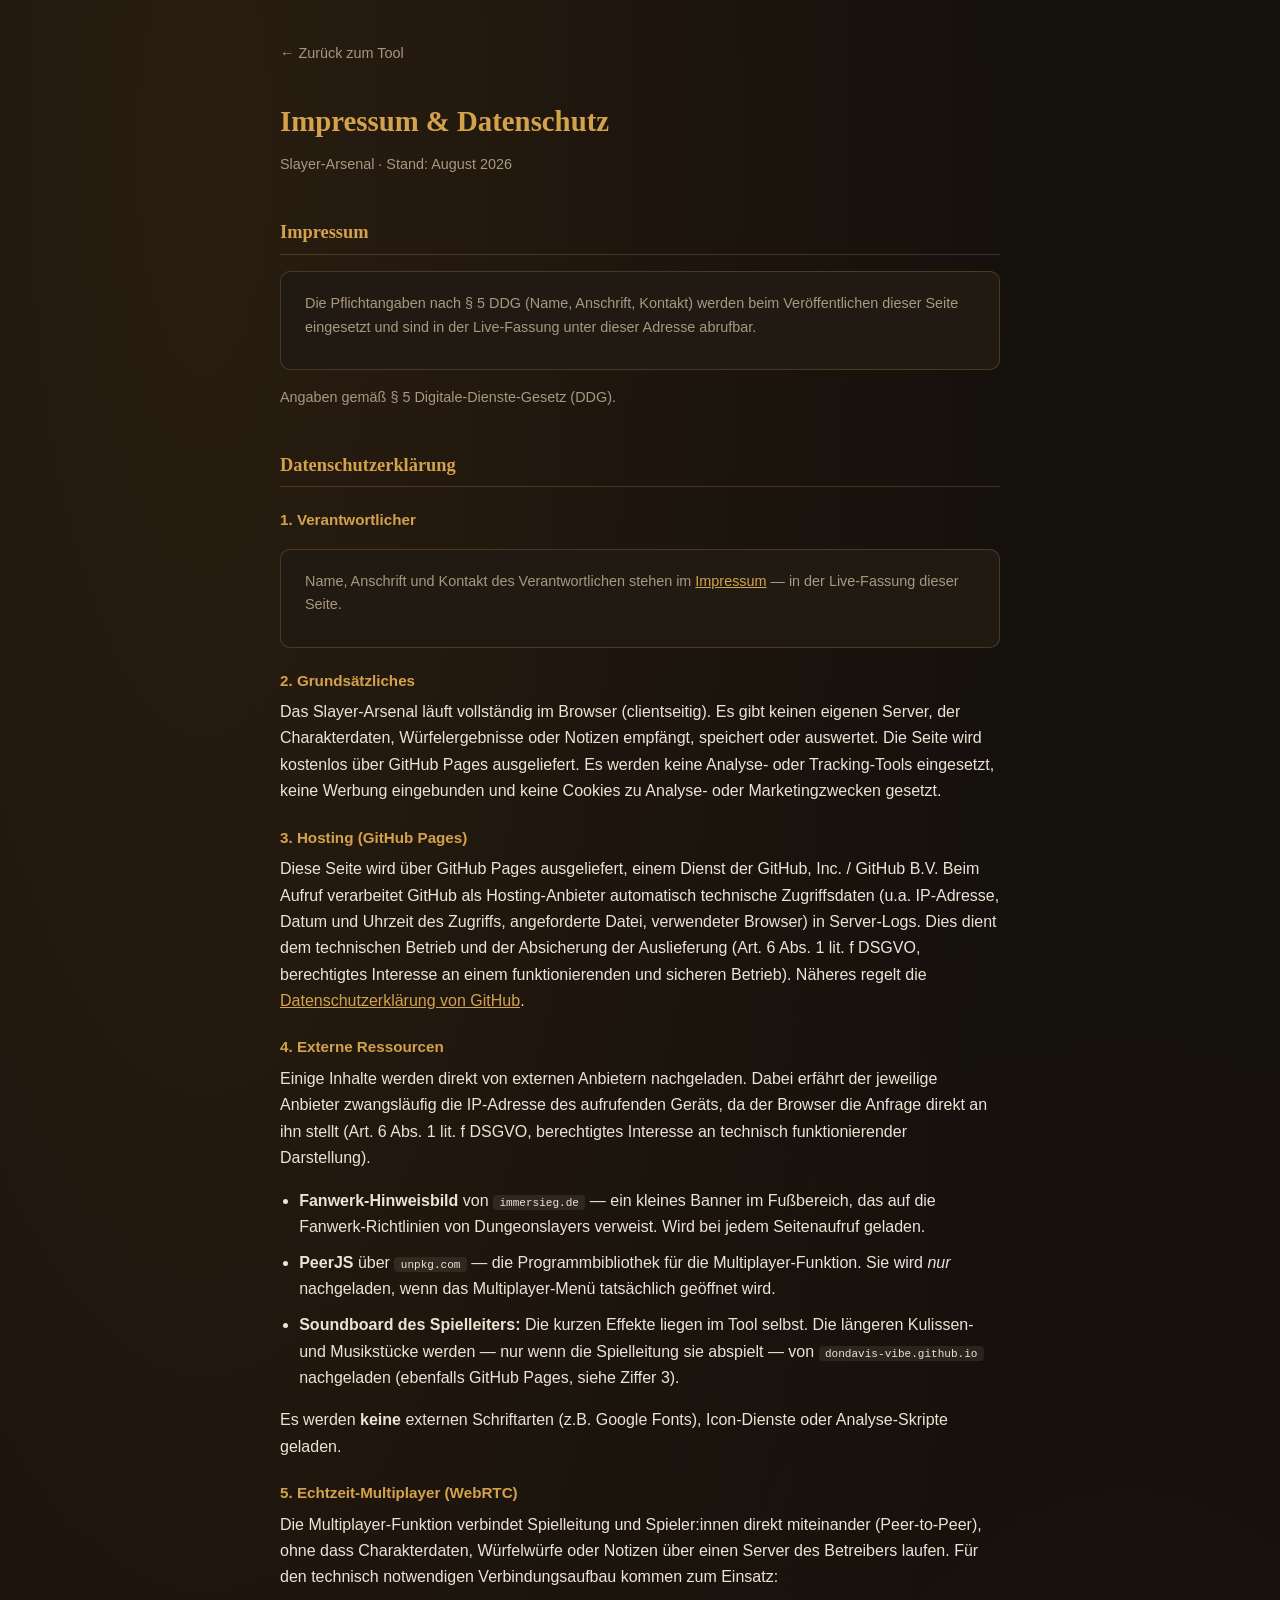
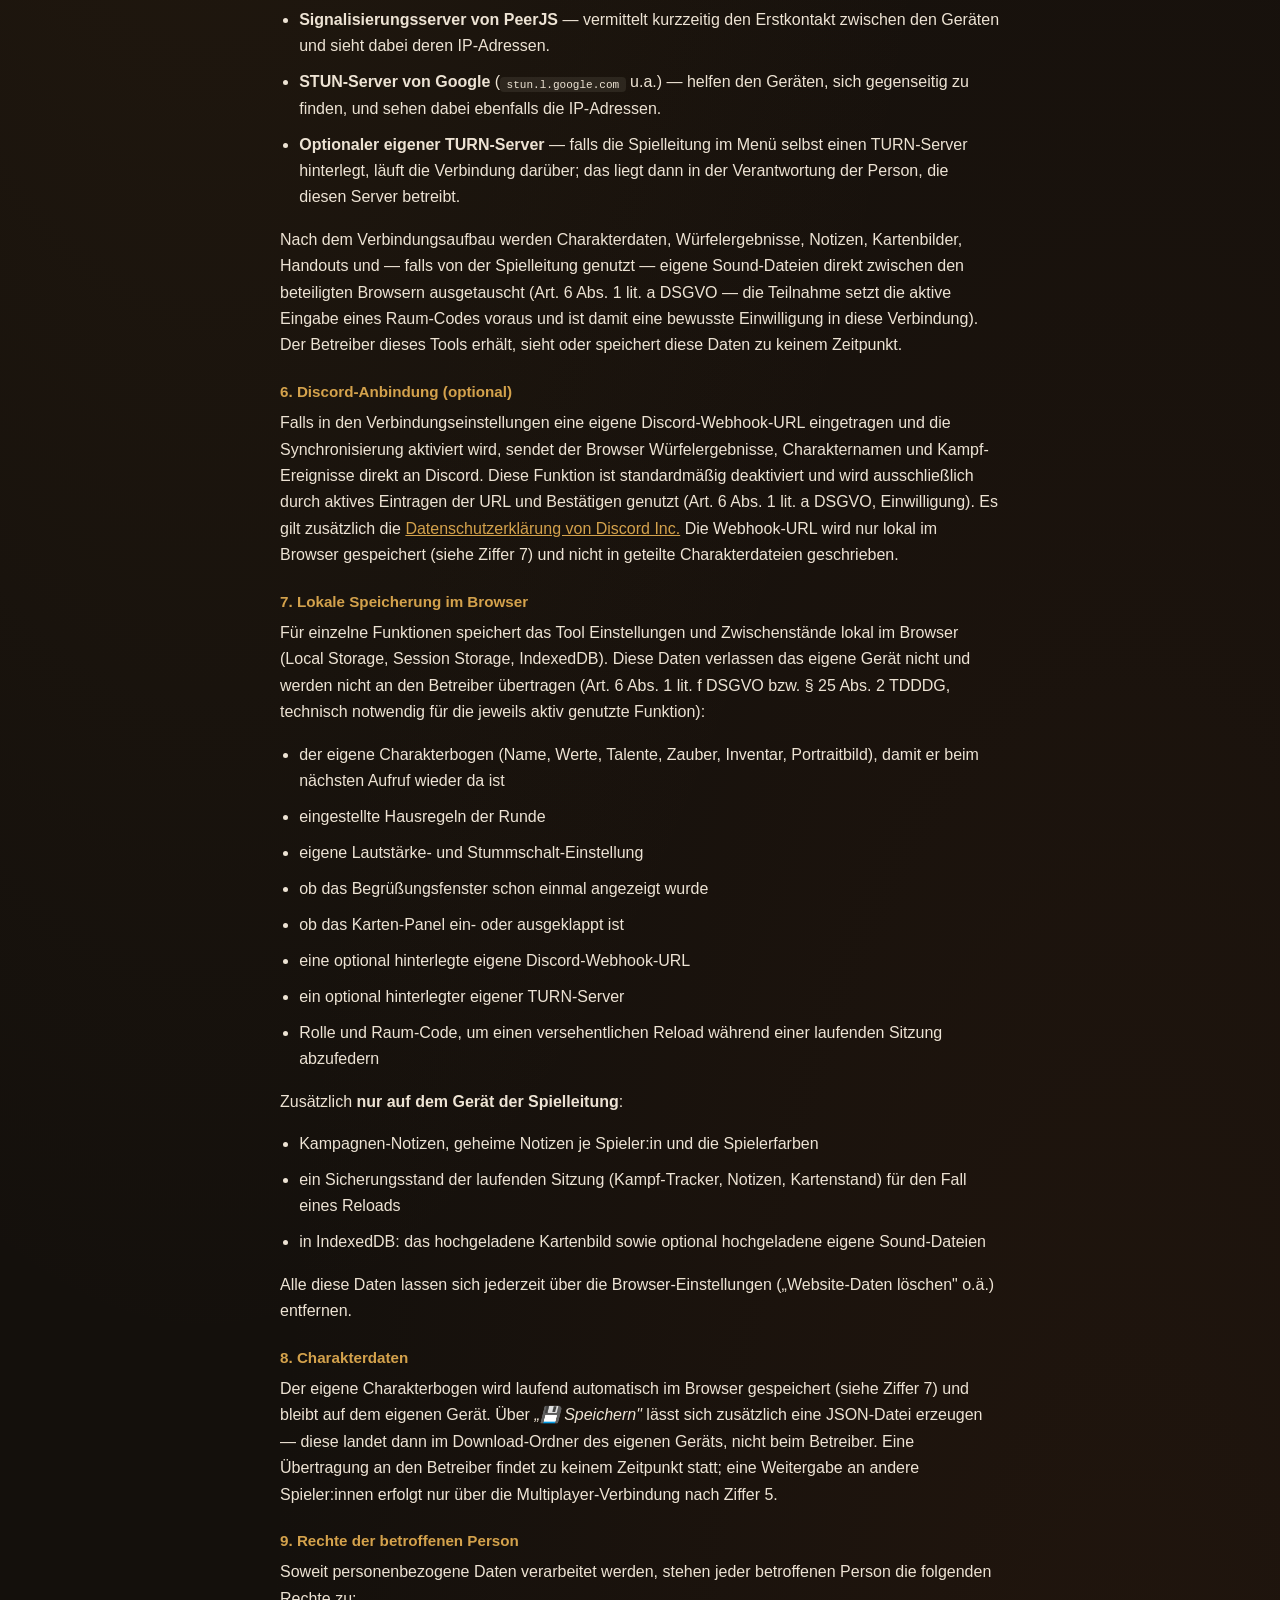
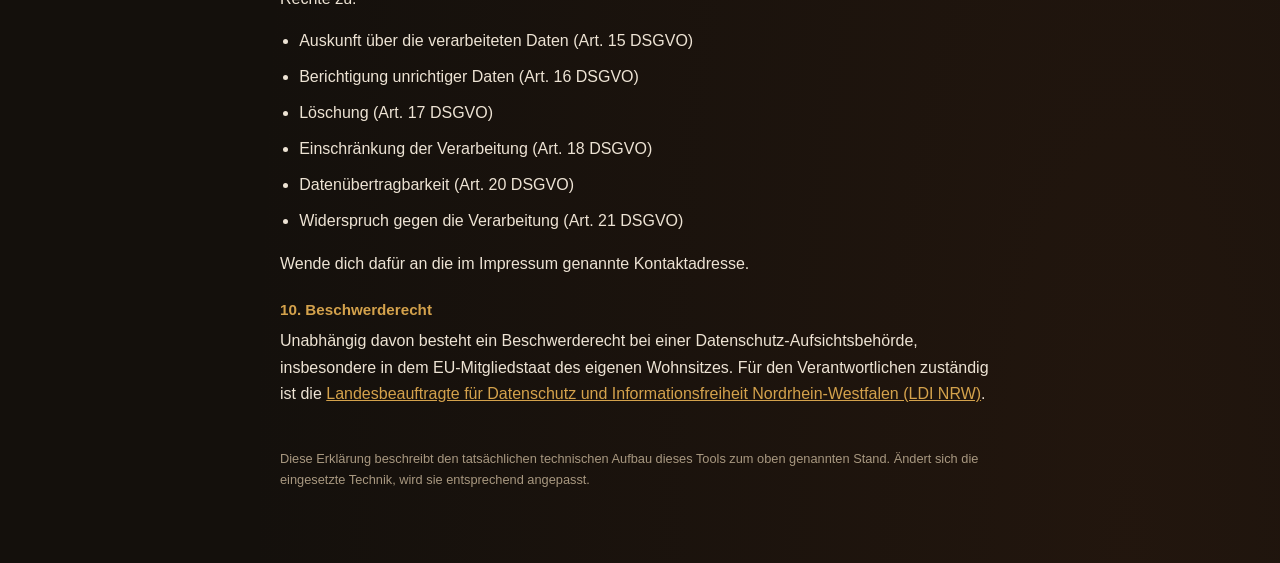
<file: imp/impressum.html>
<!DOCTYPE html>
<html lang="de">
<head>
<meta charset="UTF-8">
<meta name="viewport" content="width=device-width, initial-scale=1.0">
<meta name="robots" content="noindex, follow">
<title>Impressum &amp; Datenschutz — Slayer-Arsenal</title>
<link rel="icon" href="data:image/svg+xml,%3Csvg xmlns='http://www.w3.org/2000/svg' viewBox='0 0 32 32'%3E%3Crect width='32' height='32' rx='6' fill='%2314100c'/%3E%3Cpath d='M16 3 29 10.5v11L16 29 3 21.5v-11z' fill='none' stroke='%23d4a24c' stroke-width='2' stroke-linejoin='round'/%3E%3Cpath d='M16 3 16 29M3 10.5 29 21.5M29 10.5 3 21.5' stroke='%23d4a24c' stroke-width='1' opacity='.45'/%3E%3Ctext x='16' y='20' font-family='Georgia,serif' font-size='11' font-weight='bold' fill='%23f0c069' text-anchor='middle'%3E20%3C/text%3E%3C/svg%3E">
<style>
    /*
        Eigenständige Impressums-/Datenschutz-Seite ohne Abhängigkeit zu
        style.css. Struktur aus dem Schwesterprojekt "How to be a Hero"
        übernommen, Farben an die Palette des Slayer-Arsenals angeglichen.

        Die Datenschutz-Abschnitte 3–8 beschreiben den TATSÄCHLICHEN
        technischen Aufbau dieses Tools (welche CDNs, welche localStorage-
        Schlüssel …). Ändert sich die Technik, muss dieser Text angepasst
        werden.
    */
    :root {
        --bg: #14100c;
        --panel: #211a12;
        --border: rgba(180, 140, 80, 0.28);
        --text: #ede3d4;
        --text-muted: #a89880;
        --accent: #d4a24c;
    }
    * { box-sizing: border-box; }
    body {
        margin: 0;
        min-height: 100vh;
        background: var(--bg);
        background-image:
            radial-gradient(ellipse at 16% 4%, rgba(150, 95, 35, 0.16), transparent 55%),
            radial-gradient(ellipse at 88% 100%, rgba(90, 45, 20, 0.2), transparent 55%);
        color: var(--text);
        font-family: 'Segoe UI', Roboto, Helvetica, Arial, sans-serif;
        line-height: 1.65;
        padding: 2.5rem 1.25rem 4rem;
    }
    .wrap { max-width: 720px; margin: 0 auto; }
    .back-link {
        display: inline-flex;
        align-items: center;
        gap: 0.4rem;
        color: var(--text-muted);
        text-decoration: none;
        font-size: 0.9rem;
        margin-bottom: 2rem;
    }
    .back-link:hover { color: var(--accent); }
    h1 {
        font-family: 'Georgia', 'Times New Roman', serif;
        font-size: 1.8rem;
        margin: 0 0 0.5rem;
        color: var(--accent);
    }
    .subtitle { color: var(--text-muted); font-size: 0.9rem; margin: 0 0 2rem; }
    h2 {
        font-family: 'Georgia', 'Times New Roman', serif;
        font-size: 1.15rem;
        color: var(--accent);
        margin: 2.5rem 0 0.75rem;
        padding-bottom: 0.4rem;
        border-bottom: 1px solid var(--border);
        scroll-margin-top: 1.5rem;
    }
    h3 {
        font-size: 0.95rem;
        color: var(--accent);
        margin: 1.25rem 0 0.4rem;
    }
    p, li { margin: 0 0 0.6rem; }
    ul { padding-left: 1.2rem; }
    a { color: var(--accent); }
    code {
        background: rgba(255, 244, 224, 0.08);
        padding: 0.1rem 0.4rem;
        border-radius: 4px;
        font-size: 0.85em;
    }
    .box {
        background: var(--panel);
        border: 1px solid var(--border);
        border-radius: 10px;
        padding: 1.25rem 1.5rem;
        margin: 1rem 0;
    }
    .muted { color: var(--text-muted); font-size: 0.9rem; }
    footer { margin-top: 2.5rem; font-size: 0.8rem; color: var(--text-muted); }
</style>
</head>
<body>
    <div class="wrap">
        <a class="back-link" href="../index.html">&larr; Zurück zum Tool</a>

        <h1>Impressum &amp; Datenschutz</h1>
        <p class="subtitle">Slayer-Arsenal · Stand: August 2026</p>

        <h2 id="impressum">Impressum</h2>
        <div class="box">
            <!--KONTAKT:START-->
            <p class="muted">Die Pflichtangaben nach &sect;&nbsp;5 DDG (Name, Anschrift, Kontakt)
            werden beim Ver&ouml;ffentlichen dieser Seite eingesetzt und sind in der Live-Fassung
            unter dieser Adresse abrufbar.</p>
            <!--KONTAKT:END-->
        </div>
        <p class="muted">Angaben gemäß § 5 Digitale-Dienste-Gesetz (DDG).</p>

        <h2 id="datenschutz">Datenschutzerklärung</h2>

        <h3>1. Verantwortlicher</h3>
        <div class="box">
            <!--KONTAKT:START-->
            <p class="muted">Name, Anschrift und Kontakt des Verantwortlichen stehen im
            <a href="#impressum">Impressum</a> &mdash; in der Live-Fassung dieser Seite.</p>
            <!--KONTAKT:END-->
        </div>

        <h3>2. Grundsätzliches</h3>
        <p>Das Slayer-Arsenal läuft vollständig im Browser (clientseitig). Es gibt keinen eigenen Server, der Charakterdaten, Würfelergebnisse oder Notizen empfängt, speichert oder auswertet. Die Seite wird kostenlos über GitHub Pages ausgeliefert. Es werden keine Analyse- oder Tracking-Tools eingesetzt, keine Werbung eingebunden und keine Cookies zu Analyse- oder Marketingzwecken gesetzt.</p>

        <h3>3. Hosting (GitHub Pages)</h3>
        <p>Diese Seite wird über GitHub Pages ausgeliefert, einem Dienst der GitHub, Inc. / GitHub B.V. Beim Aufruf verarbeitet GitHub als Hosting-Anbieter automatisch technische Zugriffsdaten (u.a. IP-Adresse, Datum und Uhrzeit des Zugriffs, angeforderte Datei, verwendeter Browser) in Server-Logs. Dies dient dem technischen Betrieb und der Absicherung der Auslieferung (Art. 6 Abs. 1 lit. f DSGVO, berechtigtes Interesse an einem funktionierenden und sicheren Betrieb). Näheres regelt die <a href="https://docs.github.com/site-policy/privacy-policies/github-general-privacy-statement" target="_blank" rel="noopener">Datenschutzerklärung von GitHub</a>.</p>

        <h3>4. Externe Ressourcen</h3>
        <p>Einige Inhalte werden direkt von externen Anbietern nachgeladen. Dabei erfährt der jeweilige Anbieter zwangsläufig die IP-Adresse des aufrufenden Geräts, da der Browser die Anfrage direkt an ihn stellt (Art. 6 Abs. 1 lit. f DSGVO, berechtigtes Interesse an technisch funktionierender Darstellung).</p>
        <ul>
            <li><strong>Fanwerk-Hinweisbild</strong> von <code>immersieg.de</code> — ein kleines Banner im Fußbereich, das auf die Fanwerk-Richtlinien von Dungeonslayers verweist. Wird bei jedem Seitenaufruf geladen.</li>
            <li><strong>PeerJS</strong> über <code>unpkg.com</code> — die Programmbibliothek für die Multiplayer-Funktion. Sie wird <em>nur</em> nachgeladen, wenn das Multiplayer-Menü tatsächlich geöffnet wird.</li>
            <li><strong>Soundboard des Spielleiters:</strong> Die kurzen Effekte liegen im Tool selbst. Die längeren Kulissen- und Musikstücke werden — nur wenn die Spielleitung sie abspielt — von <code>dondavis-vibe.github.io</code> nachgeladen (ebenfalls GitHub Pages, siehe Ziffer 3).</li>
        </ul>
        <p>Es werden <strong>keine</strong> externen Schriftarten (z.B. Google Fonts), Icon-Dienste oder Analyse-Skripte geladen.</p>

        <h3>5. Echtzeit-Multiplayer (WebRTC)</h3>
        <p>Die Multiplayer-Funktion verbindet Spielleitung und Spieler:innen direkt miteinander (Peer-to-Peer), ohne dass Charakterdaten, Würfelwürfe oder Notizen über einen Server des Betreibers laufen. Für den technisch notwendigen Verbindungsaufbau kommen zum Einsatz:</p>
        <ul>
            <li><strong>Signalisierungsserver von PeerJS</strong> — vermittelt kurzzeitig den Erstkontakt zwischen den Geräten und sieht dabei deren IP-Adressen.</li>
            <li><strong>STUN-Server von Google</strong> (<code>stun.l.google.com</code> u.a.) — helfen den Geräten, sich gegenseitig zu finden, und sehen dabei ebenfalls die IP-Adressen.</li>
            <li><strong>Optionaler eigener TURN-Server</strong> — falls die Spielleitung im Menü selbst einen TURN-Server hinterlegt, läuft die Verbindung darüber; das liegt dann in der Verantwortung der Person, die diesen Server betreibt.</li>
        </ul>
        <p>Nach dem Verbindungsaufbau werden Charakterdaten, Würfelergebnisse, Notizen, Kartenbilder, Handouts und — falls von der Spielleitung genutzt — eigene Sound-Dateien direkt zwischen den beteiligten Browsern ausgetauscht (Art. 6 Abs. 1 lit. a DSGVO — die Teilnahme setzt die aktive Eingabe eines Raum-Codes voraus und ist damit eine bewusste Einwilligung in diese Verbindung). Der Betreiber dieses Tools erhält, sieht oder speichert diese Daten zu keinem Zeitpunkt.</p>

        <h3>6. Discord-Anbindung (optional)</h3>
        <p>Falls in den Verbindungseinstellungen eine eigene Discord-Webhook-URL eingetragen und die Synchronisierung aktiviert wird, sendet der Browser Würfelergebnisse, Charakternamen und Kampf-Ereignisse direkt an Discord. Diese Funktion ist standardmäßig deaktiviert und wird ausschließlich durch aktives Eintragen der URL und Bestätigen genutzt (Art. 6 Abs. 1 lit. a DSGVO, Einwilligung). Es gilt zusätzlich die <a href="https://discord.com/privacy" target="_blank" rel="noopener">Datenschutzerklärung von Discord Inc.</a> Die Webhook-URL wird nur lokal im Browser gespeichert (siehe Ziffer 7) und nicht in geteilte Charakterdateien geschrieben.</p>

        <h3>7. Lokale Speicherung im Browser</h3>
        <p>Für einzelne Funktionen speichert das Tool Einstellungen und Zwischenstände lokal im Browser (Local Storage, Session Storage, IndexedDB). Diese Daten verlassen das eigene Gerät nicht und werden nicht an den Betreiber übertragen (Art. 6 Abs. 1 lit. f DSGVO bzw. § 25 Abs. 2 TDDDG, technisch notwendig für die jeweils aktiv genutzte Funktion):</p>
        <ul>
            <li>der eigene Charakterbogen (Name, Werte, Talente, Zauber, Inventar, Portraitbild), damit er beim nächsten Aufruf wieder da ist</li>
            <li>eingestellte Hausregeln der Runde</li>
            <li>eigene Lautstärke- und Stummschalt-Einstellung</li>
            <li>ob das Begrüßungsfenster schon einmal angezeigt wurde</li>
            <li>ob das Karten-Panel ein- oder ausgeklappt ist</li>
            <li>eine optional hinterlegte eigene Discord-Webhook-URL</li>
            <li>ein optional hinterlegter eigener TURN-Server</li>
            <li>Rolle und Raum-Code, um einen versehentlichen Reload während einer laufenden Sitzung abzufedern</li>
        </ul>
        <p>Zusätzlich <strong>nur auf dem Gerät der Spielleitung</strong>:</p>
        <ul>
            <li>Kampagnen-Notizen, geheime Notizen je Spieler:in und die Spielerfarben</li>
            <li>ein Sicherungsstand der laufenden Sitzung (Kampf-Tracker, Notizen, Kartenstand) für den Fall eines Reloads</li>
            <li>in IndexedDB: das hochgeladene Kartenbild sowie optional hochgeladene eigene Sound-Dateien</li>
        </ul>
        <p>Alle diese Daten lassen sich jederzeit über die Browser-Einstellungen („Website-Daten löschen" o.ä.) entfernen.</p>

        <h3>8. Charakterdaten</h3>
        <p>Der eigene Charakterbogen wird laufend automatisch im Browser gespeichert (siehe Ziffer 7) und bleibt auf dem eigenen Gerät. Über <em>„💾 Speichern"</em> lässt sich zusätzlich eine JSON-Datei erzeugen — diese landet dann im Download-Ordner des eigenen Geräts, nicht beim Betreiber. Eine Übertragung an den Betreiber findet zu keinem Zeitpunkt statt; eine Weitergabe an andere Spieler:innen erfolgt nur über die Multiplayer-Verbindung nach Ziffer 5.</p>

        <h3>9. Rechte der betroffenen Person</h3>
        <p>Soweit personenbezogene Daten verarbeitet werden, stehen jeder betroffenen Person die folgenden Rechte zu:</p>
        <ul>
            <li>Auskunft über die verarbeiteten Daten (Art. 15 DSGVO)</li>
            <li>Berichtigung unrichtiger Daten (Art. 16 DSGVO)</li>
            <li>Löschung (Art. 17 DSGVO)</li>
            <li>Einschränkung der Verarbeitung (Art. 18 DSGVO)</li>
            <li>Datenübertragbarkeit (Art. 20 DSGVO)</li>
            <li>Widerspruch gegen die Verarbeitung (Art. 21 DSGVO)</li>
        </ul>
        <p>Wende dich dafür an die im Impressum genannte Kontaktadresse.</p>

        <h3>10. Beschwerderecht</h3>
        <p>Unabhängig davon besteht ein Beschwerderecht bei einer Datenschutz-Aufsichtsbehörde, insbesondere in dem EU-Mitgliedstaat des eigenen Wohnsitzes. Für den Verantwortlichen zuständig ist die <a href="https://www.ldi.nrw.de/" target="_blank" rel="noopener">Landesbeauftragte für Datenschutz und Informationsfreiheit Nordrhein-Westfalen (LDI NRW)</a>.</p>

        <footer>
            <p>Diese Erklärung beschreibt den tatsächlichen technischen Aufbau dieses Tools zum oben genannten Stand. Ändert sich die eingesetzte Technik, wird sie entsprechend angepasst.</p>
        </footer>
    </div>

    <!--
        Der Kontaktblock (Name, Anschrift, Telefon, E-Mail) steht NICHT im
        Quelltext. Er wird beim GitHub-Pages-Deployment aus dem Repo-Secret
        IMPRESSUM_KONTAKT eingesetzt (siehe .github/workflows/deploy.yml), damit
        die Daten weder in Klons noch in Forks noch in der Git-History landen.

        Das Skript unten baut nur um, was der eingesetzte Block enthaelt:
        " [at] " / " [dot] " werden zu @ / . und die getrennten Ziffern zur
        Rufnummer. Es enthaelt selbst keine Kontaktdaten. Ohne JavaScript bleibt
        die menschenlesbare Fassung stehen (genuegt Paragraf 5 DDG).
    -->
    <script>
        (function () {
            function alsLink(el, href, text) {
                var a = document.createElement('a');
                a.href = href;
                a.textContent = text;
                el.replaceChildren(a);
            }
            document.querySelectorAll('.cx-mail').forEach(function (el) {
                var adr = el.textContent
                    .replace(/\s*\[\s*at\s*\]\s*/i, '@')
                    .replace(/\s*\[\s*dot\s*\]\s*/i, '.')
                    .replace(/\s+/g, '')
                    .trim();
                if (/^[^@\s]+@[^@\s]+\.[^@\s]+$/.test(adr)) alsLink(el, 'mailto:' + adr, adr);
            });
            document.querySelectorAll('.cx-tel').forEach(function (el) {
                var ziffern = (el.textContent.match(/\d/g) || []).join('');
                if (ziffern.length < 6) return;
                var intl = '+49' + ziffern.replace(/^0/, '');
                alsLink(el, 'tel:' + intl, ziffern.replace(/^(\d{4})(\d+)$/, '$1 $2'));
            });
        })();
    </script>
</body>
</html>
</file>
